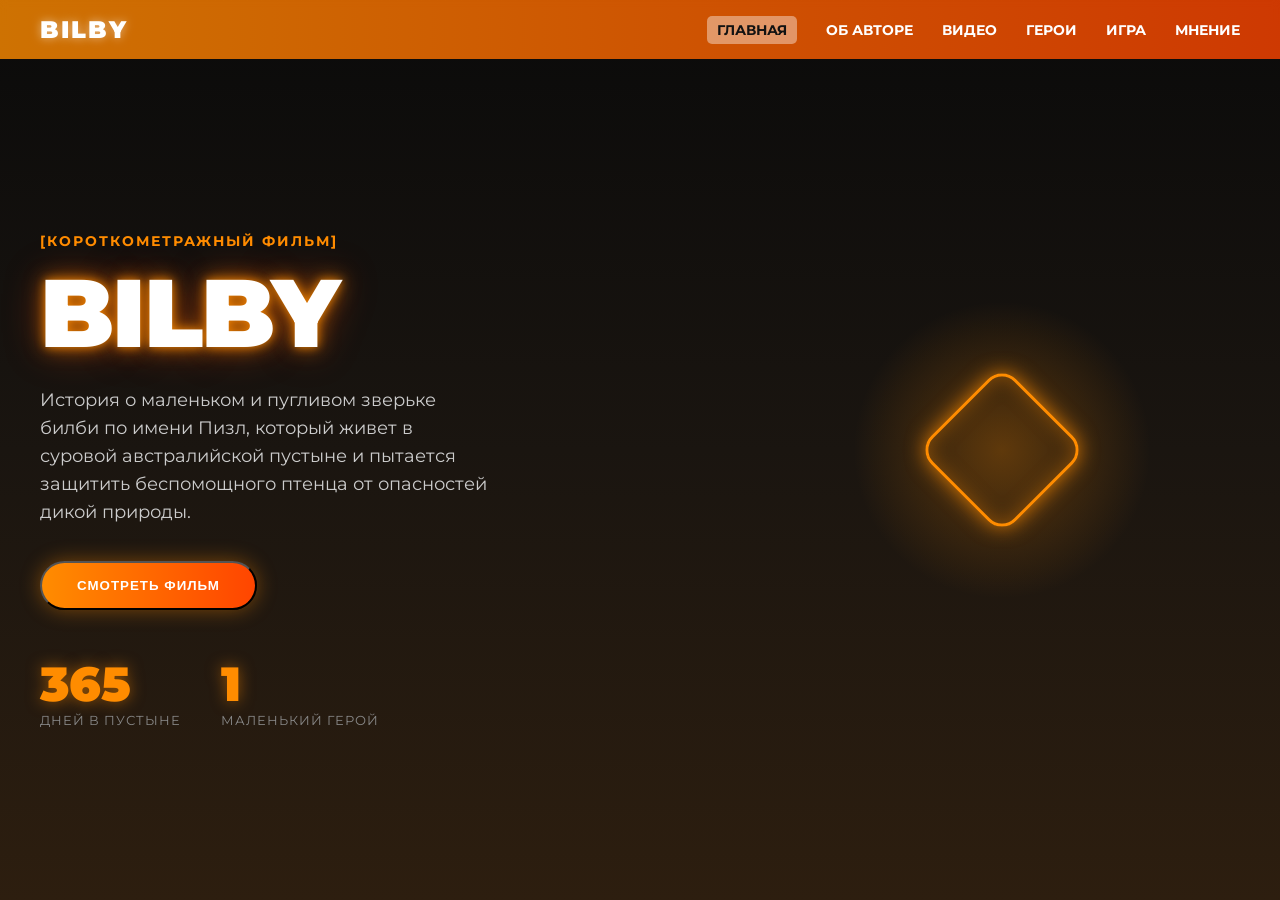
<file: index.html>
<!DOCTYPE html>
<html lang="ru">
<head>
    <meta charset="UTF-8">
    <meta name="viewport" content="width=device-width, initial-scale=1.0">
    <title>Bilby — короткометражный фильм</title>
    <link rel="stylesheet" href="style.css">
</head>
<body>

    <!-- Навигация -->
    <header class="navbar">
        <div class="logo">BILBY</div>
        <nav>
            <a href="#hero" class="active">Главная</a>
            <a href="#author">Об авторе</a>
            <a href="#video">Видео</a>
            <a href="#characters">Герои</a>
            <a href="#game">Игра</a>
            <a href="#feedback">Мнение</a>
        </nav>
    </header>

    <!-- СЕКЦИЯ 1: ГЛАВНАЯ -->
    <section id="hero" class="hero-section">
        <div class="stars-container"></div>
        <div class="hero-content">
            <p class="subtitle">[Короткометражный фильм]</p>
            <h1 class="main-title">BILBY</h1>
            <p class="description">
                История о маленьком и пугливом зверьке билби по имени Пизл, 
                который живет в суровой австралийской пустыне и пытается 
                защитить беспомощного птенца от опасностей дикой природы.
            </p>
            <!-- Кнопка теперь имеет id для JS -->
            <button id="watchFilmBtn" class="btn-primary">Смотреть фильм</button>
            
            <div class="stats">
                <div class="stat-item">
                    <span class="stat-number">365</span>
                    <span class="stat-label">Дней в пустыне</span>
                </div>
                <div class="stat-item">
                    <span class="stat-number">1</span>
                    <span class="stat-label">Маленький герой</span>
                </div>
            </div>
        </div>
        <div class="floating-object">
            <div class="object-glow"></div>
            <div class="object-shape"></div>
        </div>
    </section>

    <!-- СЕКЦИЯ 2: ОБ АВТОРЕ -->
    <section id="author" class="content-section hidden">
        <div class="container">
            <p class="section-subtitle">[Режиссёр и создатель]</p>
            <h2 class="section-title">О ЧЁМ ЭТОТ ФИЛЬМ?</h2>
            <div class="author-layout">
                <div class="author-text-main">
                    <p class="lead-text">
                        «Bilby» — это не просто история о выживании в пустыне. Это метафора о том, 
                        как даже самое маленькое и пугливое существо способно на огромную любовь и самопожертвование.
                    </p>
                    <p>
                        Я создал Пизла, чтобы показать: настоящая сила не в размерах или острых клыках. 
                        Настоящая сила — в желании защитить того, кто слабее. Птенец в этой истории — 
                        это не просто птенец. Это всё хрупкое и дорогое, что мы боимся потерять в суровом мире.
                    </p>
                    <p>
                        Австралийская пустыня здесь выступает как безжалостный антагонист. Она проверяет 
                        героев на прочность каждый день. Но именно в этих суровых условиях, среди песка и 
                        колючек, рождается настоящая привязанность и тепло.
                    </p>
                </div>
                <div class="author-sidebar">
                    <div class="quote-box">
                        <p>«Даже самый маленький зверёк может стать чьим-то целым миром».</p>
                        <span class="quote-author">— Автор фильма</span>
                    </div>
                    <div class="themes-list">
                        <h3>Главные темы:</h3>
                        <ul>
                            <li><span>01</span> Преодоление страха</li>
                            <li><span>02</span> Защита беспомощных</li>
                            <li><span>03</span> Красота суровой природы</li>
                        </ul>
                    </div>
                </div>
            </div>
        </div>
    </section>

    <!-- СЕКЦИЯ 3: ВИДЕО -->
    <section id="video" class="content-section hidden">
        <div class="container">
            <p class="section-subtitle">[Премьера]</p>
            <h2 class="section-title">СМОТРЕТЬ ФИЛЬМ</h2>
             <div class="video-wrapper fade-in">
                    <iframe width="100%" height="500" src="https://my.mail.ru/video/embed/1195808337900339353" frameborder="0" allowfullscreen style="border-radius: 8px;"></iframe>
                    </video>
                </div>
            </div>
            <div class="video-details">
                <div class="detail-item">
                    <span class="detail-label">Режиссёр</span>
                    <span class="detail-value">Автор проекта</span>
                </div>
                <div class="detail-item">
                    <span class="detail-label">Жанр</span>
                    <span class="detail-value">Анимация / Драма</span>
                </div>
                <div class="detail-item">
                    <span class="detail-label">Длительность</span>
                    <span class="detail-value">~ 8 минут</span>
                </div>
            </div>
        </div>
    </section>

    <!-- СЕКЦИЯ 4: ГЕРОИ -->
    <section id="characters" class="content-section hidden">
        <div class="container">
            <p class="section-subtitle">[Персонажи]</p>
            <h2 class="section-title">ГЛАВНЫЕ ГЕРОИ</h2>
            <div class="characters-grid">
                <div class="character-card">
                    <div class="char-img">
                        <img src="r36XKxRSy2XQTBPfiu4ACXsINvo.jpg" alt="Пизл">
                    </div>
                    <h3>Пизл (Билби)</h3>
                    <p>Маленький, но смелый. Несмотря на свой страх, он готов на всё, чтобы защитить того, кто слабее.</p>
                </div>
                <div class="character-card">
                    <div class="char-img">
                        <img src="1823089.jpg" alt="Птенец">
                    </div>
                    <h3>Птенец</h3>
                    <p>Беспомощный и хрупкий. Символ всего чистого и доброго, что нуждается в защите в суровом мире.</p>
                </div>
                <div class="character-card">
                    <div class="char-img">
                        <img src="i.webp" alt="Пустыня">
                    </div>
                    <h3>Пустыня</h3>
                    <p>Безжалостный антагонист. Она проверяет героев на прочность, но именно здесь рождается настоящая любовь.</p>
                </div>
            </div>
        </div>
    </section>

    <!-- СЕКЦИЯ 5: ИГРА -->
    <section id="game" class="content-section hidden">
        <div class="container">
            <p class="section-subtitle">[Интерактив]</p>
            <h2 class="section-title">ЗАЩИТИ ПТЕНЦА</h2>
            <div class="game-layout">
                <div class="game-wrapper">
                    <canvas id="gameCanvas" width="800" height="500"></canvas>
                    <div id="gameOverlay" class="game-overlay">
                        <h3 id="overlayTitle">ГОТОВ К ИГРЕ?</h3>
                        <p id="overlayText">Помоги Пизлу защитить птенца. Двигай мышкой влево и вправо!</p>
                        <button id="startGameBtn" class="btn-primary">Начать игру</button>
                    </div>
                </div>
                <div class="game-instructions">
                    <h3>Как играть:</h3>
                    <ul>
                        <li><span>1</span> Двигай мышью (или пальцем) влево и вправо.</li>
                        <li><span>2</span> Лови падающие камни собой.</li>
                        <li><span>3</span> Не дай птенцу получить урон!</li>
                    </ul>
                    <div class="game-score-board">
                        <p>Твой рекорд: <span id="highScore">0</span></p>
                    </div>
                </div>
            </div>
        </div>
    </section>

    <!-- СЕКЦИЯ 6: МНЕНИЕ -->
    <section id="feedback" class="content-section hidden">
        <div class="container">
            <p class="section-subtitle">[Обратная связь]</p>
            <h2 class="section-title">ОСТАВИТЬ МНЕНИЕ</h2>
            <form id="feedbackForm" class="feedback-form">
                <div class="form-group">
                    <label for="name">Ваше имя</label>
                    <input type="text" id="name" required placeholder="Как к вам обращаться?">
                </div>
                <div class="form-group">
                    <label for="message">Ваше мнение о сайте</label>
                    <textarea id="message" rows="5" required placeholder="Что вам понравилось? Что можно улучшить?"></textarea>
                </div>
                <button type="submit" class="btn-primary">Отправить</button>
                <p id="formStatus" class="form-status"></p>
            </form>
        </div>
    </section>

    <script src="script.js"></script>
</body>
</html>
</file>
<file: style.css>
/* =========================================
   1. БАЗОВЫЕ НАСТРОЙКИ И ШРИФТЫ
   ========================================= */
@import url('https://fonts.googleapis.com/css2?family=Montserrat:wght@400;700;900&display=swap');

* {
    margin: 0;
    padding: 0;
    box-sizing: border-box;
}

body {
    font-family: 'Montserrat', sans-serif;
    background-color: #121212; /* Глубокий тёмный фон */
    color: #ffffff;
    overflow-x: hidden;
}

/* =========================================
   2. НАВИГАЦИЯ (Оранжевая полоса сверху)
   ========================================= */
.navbar {
    display: flex;
    justify-content: space-between;
    align-items: center;
    padding: 15px 40px;
    background: linear-gradient(90deg, rgba(255, 140, 0, 0.8) 0%, rgba(255, 69, 0, 0.8) 100%);
    position: fixed;
    width: 100%;
    top: 0;
    z-index: 1000;
    backdrop-filter: blur(5px);
}

.logo {
    font-weight: 900;
    font-size: 1.5rem;
    letter-spacing: 2px;
    color: #fff;
    text-shadow: 0 0 10px rgba(255, 255, 255, 0.5);
}

.navbar nav a {
    color: #fff;
    text-decoration: none;
    margin-left: 25px;
    font-weight: 700;
    font-size: 0.9rem;
    text-transform: uppercase;
    transition: color 0.3s, text-shadow 0.3s;
}

.navbar nav a:hover {
    color: #121212;
    text-shadow: 0 0 5px #fff;
}

/* =========================================
   3. ГЛАВНЫЙ ЭКРАН (Пустыня и Звёзды)
   ========================================= */
.hero-section {
    position: relative;
    min-height: 100vh;
    display: flex;
    align-items: center;
    padding: 100px 40px 40px;
    /* Градиент: ночное небо переходит в песчаную пустыню */
    background: linear-gradient(180deg, #0a0a0a 0%, #1a1510 50%, #2d1e0f 100%);
    overflow: hidden;
}

/* Слой для звёзд (создадим через JS позже, но фон готовим сейчас) */
.stars-container {
    position: absolute;
    top: 0;
    left: 0;
    width: 100%;
    height: 100%;
    pointer-events: none;
    z-index: 1;
}

/* Контент поверх звёзд */
.hero-content {
    position: relative;
    z-index: 2;
    max-width: 600px;
}

.subtitle {
    color: #ff8c00;
    font-size: 0.9rem;
    font-weight: 700;
    text-transform: uppercase;
    letter-spacing: 2px;
    margin-bottom: 15px;
}

/* Огромный акцентный шрифт */
.main-title {
    font-size: 6rem;
    font-weight: 900;
    line-height: 1;
    margin-bottom: 25px;
    text-transform: uppercase;
    /* Неоновое оранжево-желтое свечение */
    color: #fff;
    text-shadow: 
        0 0 10px rgba(255, 140, 0, 0.8),
        0 0 20px rgba(255, 140, 0, 0.6),
        0 0 40px rgba(255, 69, 0, 0.4);
    letter-spacing: -2px;
}

.description {
    font-size: 1.1rem;
    line-height: 1.6;
    color: #cccccc;
    margin-bottom: 35px;
    max-width: 450px;
}

/* Кнопка */
.btn-primary {
    display: inline-block;
    background: linear-gradient(90deg, #ff8c00, #ff4500);
    color: #fff;
    text-decoration: none;
    padding: 15px 35px;
    border-radius: 30px;
    font-weight: 700;
    text-transform: uppercase;
    letter-spacing: 1px;
    box-shadow: 0 0 20px rgba(255, 140, 0, 0.4);
    transition: transform 0.3s, box-shadow 0.3s;
}

.btn-primary:hover {
    transform: translateY(-3px);
    box-shadow: 0 0 30px rgba(255, 140, 0, 0.8);
}

/* Статистика (365 / 1) */
.stats {
    display: flex;
    gap: 40px;
    margin-top: 50px;
}

.stat-item {
    display: flex;
    flex-direction: column;
}

.stat-number {
    font-size: 3rem;
    font-weight: 900;
    color: #ff8c00;
    line-height: 1;
    text-shadow: 0 0 15px rgba(255, 140, 0, 0.5);
}

.stat-label {
    font-size: 0.8rem;
    color: #888;
    text-transform: uppercase;
    letter-spacing: 1px;
    margin-top: 5px;
}

/* =========================================
   4. ПАРЯЩИЙ ОБЪЕКТ (Пока заглушка)
   ========================================= */
.floating-object {
    position: absolute;
    right: 10%;
    top: 50%;
    transform: translateY(-50%);
    width: 300px;
    height: 300px;
    display: flex;
    justify-content: center;
    align-items: center;
    z-index: 2;
}

/* Свечение вокруг объекта */
.object-glow {
    position: absolute;
    width: 100%;
    height: 100%;
    background: radial-gradient(circle, rgba(255, 140, 0, 0.3) 0%, transparent 70%);
    border-radius: 50%;
    animation: pulse 4s infinite alternate;
}

/* Заглушка фигуры (потом заменим на силуэт билби или артефакт) */
.object-shape {
    width: 120px;
    height: 120px;
    border: 3px solid #ff8c00;
    border-radius: 20px;
    box-shadow: 0 0 20px rgba(255, 140, 0, 0.8), inset 0 0 20px rgba(255, 140, 0, 0.4);
    transform: rotate(45deg);
    position: relative;
    animation: float 6s ease-in-out infinite;
}

/* Анимации */
@keyframes pulse {
    0% { transform: scale(0.9); opacity: 0.6; }
    100% { transform: scale(1.1); opacity: 1; }
}

@keyframes float {
    0%, 100% { transform: translateY(0) rotate(45deg); }
    50% { transform: translateY(-20px) rotate(45deg); }
}

/* =========================================
   5. УТИЛИТЫ
   ========================================= */
.hidden {
    display: none !important;
}

/* =========================================
   6. СЕКЦИЯ "ОБ АВТОРЕ"
   ========================================= */
.content-section {
    min-height: 100vh;
    padding: 120px 40px 60px; /* Отступ сверху, чтобы не перекрывала навигация */
    background: linear-gradient(180deg, #121212 0%, #1a1510 100%);
    position: relative;
    z-index: 10;
}

.container {
    max-width: 1200px;
    margin: 0 auto;
}

.section-subtitle {
    color: #ff8c00;
    font-size: 0.9rem;
    font-weight: 700;
    text-transform: uppercase;
    letter-spacing: 2px;
    margin-bottom: 10px;
}

.section-title {
    font-size: 3.5rem;
    font-weight: 900;
    color: #fff;
    margin-bottom: 60px;
    text-transform: uppercase;
    line-height: 1.1;
}

.author-layout {
    display: grid;
    grid-template-columns: 1.5fr 1fr; /* Левая часть шире */
    gap: 60px;
}

/* Левая колонка с текстом */
.author-text-main p {
    font-size: 1.1rem;
    line-height: 1.8;
    color: #b0b0b0;
    margin-bottom: 25px;
}

.author-text-main .lead-text {
    font-size: 1.5rem;
    font-weight: 700;
    color: #ffffff;
    line-height: 1.4;
    margin-bottom: 35px;
    border-left: 4px solid #ff8c00;
    padding-left: 20px;
}

/* Правая колонка (сайдбар) */
.author-sidebar {
    display: flex;
    flex-direction: column;
    gap: 40px;
}

.quote-box {
    background: rgba(255, 140, 0, 0.05);
    border: 1px solid rgba(255, 140, 0, 0.2);
    padding: 30px;
    border-radius: 15px;
    position: relative;
    box-shadow: 0 10px 30px rgba(0, 0, 0, 0.5);
}

.quote-box p {
    font-size: 1.2rem;
    font-style: italic;
    color: #ff8c00;
    line-height: 1.5;
    margin-bottom: 15px;
}

.quote-author {
    display: block;
    text-align: right;
    color: #888;
    font-size: 0.9rem;
    text-transform: uppercase;
    letter-spacing: 1px;
}

.themes-list h3 {
    font-size: 1.2rem;
    color: #fff;
    margin-bottom: 20px;
    text-transform: uppercase;
    letter-spacing: 1px;
}

.themes-list ul {
    list-style: none;
}

.themes-list li {
    display: flex;
    align-items: center;
    padding: 15px 0;
    border-bottom: 1px solid rgba(255, 255, 255, 0.1);
    font-size: 1.1rem;
    color: #ccc;
    transition: color 0.3s;
}

.themes-list li:hover {
    color: #ff8c00;
}

.themes-list li span {
    font-size: 0.8rem;
    color: #ff8c00;
    font-weight: 900;
    margin-right: 15px;
}

/* Адаптив для мобильных (чтобы не сломалось на телефоне) */
@media (max-width: 900px) {
    .author-layout {
        grid-template-columns: 1fr;
    }
    .section-title {
        font-size: 2.5rem;
    }
}

/* =========================================
   ИСПРАВЛЕННЫЙ БЛОК ДЛЯ ВИДЕО
   ========================================= */
/* Блок с деталями под видео */
.video-details {
    display: flex;
    justify-content: center;
    align-items: flex-start;
    gap: 80px; /* Расстояние между колонками */
    max-width: 1000px;
    margin: 0 auto;
    padding-top: 30px;
    border-top: 1px solid rgba(255, 255, 255, 0.1);
}

.detail-item {
    display: flex;
    flex-direction: column;
    align-items: center;
    text-align: center;
}

.detail-label {
    font-size: 0.8rem;
    color: #888;
    text-transform: uppercase;
    letter-spacing: 1px;
    margin-bottom: 8px;
}

.detail-value {
    font-size: 1.1rem;
    color: #ff8c00;
    font-weight: 700;
    text-shadow: 0 0 10px rgba(255, 140, 0, 0.3); /* Легкое свечение */
}

/* Чтобы видео внутри контейнера не вылезало за края */
.video-container {
    position: relative;
    width: 100%;
    padding-top: 56.25%; /* Пропорции 16:9 */
    background: #000;
}

.video-container video {
    position: absolute;
    top: 0;
    left: 0;
    width: 100%;
    height: 100%;
    object-fit: contain; /* Видео будет вписываться, не обрезаясь */
}

/* =========================================
   8. СЕКЦИЯ "ИГРА"
   ========================================= */
.game-layout {
    display: grid;
    grid-template-columns: 2fr 1fr;
    gap: 40px;
    margin-top: 40px;
}

.game-wrapper {
    position: relative;
    width: 100%;
    border-radius: 20px;
    overflow: hidden;
    border: 2px solid rgba(255, 140, 0, 0.3);
    box-shadow: 0 0 40px rgba(255, 140, 0, 0.15);
    background: #0a0a0a;
}

#gameCanvas {
    display: block;
    width: 100%;
    height: auto;
    cursor: none; /* Прячем стандартный курсор мыши */
}

/* Экран старта/проигрыша */
.game-overlay {
    position: absolute;
    top: 0;
    left: 0;
    width: 100%;
    height: 100%;
    background: rgba(10, 10, 10, 0.85);
    backdrop-filter: blur(5px);
    display: flex;
    flex-direction: column;
    justify-content: center;
    align-items: center;
    text-align: center;
    padding: 20px;
    z-index: 10;
    transition: opacity 0.3s;
}

.game-overlay.hidden-overlay {
    opacity: 0;
    pointer-events: none;
}

.game-overlay h3 {
    font-size: 2.5rem;
    color: #ff8c00;
    margin-bottom: 10px;
    text-transform: uppercase;
    text-shadow: 0 0 20px rgba(255, 140, 0, 0.6);
}

.game-overlay p {
    color: #ccc;
    margin-bottom: 30px;
    font-size: 1.1rem;
}

/* Инструкция */
.game-instructions h3 {
    font-size: 1.5rem;
    color: #fff;
    margin-bottom: 20px;
    text-transform: uppercase;
}

.game-instructions ul {
    list-style: none;
    margin-bottom: 40px;
}

.game-instructions li {
    display: flex;
    align-items: flex-start;
    margin-bottom: 15px;
    color: #b0b0b0;
    line-height: 1.5;
}

.game-instructions li span {
    color: #ff8c00;
    font-weight: 900;
    margin-right: 15px;
    font-size: 1.2rem;
}

.game-score-board {
    background: rgba(255, 140, 0, 0.1);
    border: 1px solid rgba(255, 140, 0, 0.3);
    padding: 20px;
    border-radius: 10px;
    text-align: center;
    font-size: 1.2rem;
    color: #fff;
}

.game-score-board span {
    color: #ff8c00;
    font-weight: 900;
    font-size: 1.5rem;
}

/* Адаптив */
@media (max-width: 900px) {
    .game-layout {
        grid-template-columns: 1fr;
    }
}

/* =========================================
   9. ЗВЁЗДЫ И АНИМАЦИИ ПЕРЕХОДОВ
   ========================================= */

/* Стили для созданных звёзд */
.star {
    position: absolute;
    background-color: #fff;
    border-radius: 50%;
    opacity: 0;
    animation: twinkle linear infinite;
    pointer-events: none; /* Чтобы звёзды не мешали кликам */
}

/* Анимация мерцания */
@keyframes twinkle {
    0%, 100% { opacity: 0.1; transform: scale(0.8); }
    50% { opacity: 0.8; transform: scale(1.2); box-shadow: 0 0 10px rgba(255, 255, 255, 0.5); }
}

/* Плавное появление секций (вместо резкого display: none) */
.content-section {
    animation: fadeIn 0.5s ease-in-out forwards;
}

@keyframes fadeIn {
    from { 
        opacity: 0; 
        transform: translateY(20px); 
    }
    to { 
        opacity: 1; 
        transform: translateY(0); 
    }
}

/* =========================================
   10. АДАПТИВ ДЛЯ ГЛАВНОГО ЭКРАНА
   ========================================= */
@media (max-width: 1024px) {
    .main-title {
        font-size: 4.5rem;
    }
    .floating-object {
        width: 200px;
        height: 200px;
        right: 5%;
    }
}

@media (max-width: 768px) {
    .navbar {
        padding: 15px 20px;
        flex-direction: column;
        gap: 10px;
    }
    .navbar nav {
        display: flex;
        flex-wrap: wrap;
        justify-content: center;
        gap: 10px;
    }
    .navbar nav a {
        margin-left: 0;
        font-size: 0.8rem;
    }
    
    .hero-section {
        padding: 150px 20px 40px; /* Больше отступа сверху из-за меню */
        flex-direction: column;
        text-align: center;
    }
    
    .hero-content {
        max-width: 100%;
    }

    .main-title {
        font-size: 3.5rem;
    }
    
    .description {
        margin: 0 auto 30px;
    }

    .stats {
        justify-content: center;
        margin-top: 30px;
    }

    /* Прячем парящий объект на телефонах, чтобы не мешал тексту */
    .floating-object {
        display: none;
    }
    
    .author-layout {
        grid-template-columns: 1fr;
    }
    
    .video-details {
        flex-direction: column;
        gap: 20px;
    }
}

/* =========================================
   11. СЕКЦИЯ "ГЕРОИ"
   ========================================= */
.characters-grid {
    display: grid;
    grid-template-columns: repeat(auto-fit, minmax(280px, 1fr));
    gap: 30px;
    margin-top: 40px;
}

.character-card {
    background: rgba(255, 255, 255, 0.03);
    border: 1px solid rgba(255, 140, 0, 0.2);
    border-radius: 15px;
    padding: 20px;
    text-align: center;
    transition: transform 0.3s, box-shadow 0.3s;
    /* Вот главный фикс: карточка не даст картинке вылезти за свои края */
    display: flex;
    flex-direction: column;
    overflow: hidden; 
}

.character-card:hover {
    transform: translateY(-5px);
    box-shadow: 0 10px 30px rgba(255, 140, 0, 0.2);
}

/* Домик для картинки */
.char-img {
    width: 100%;
    height: 220px; /* Задаем жесткую высоту */
    border-radius: 10px;
    margin-bottom: 20px;
    overflow: hidden; /* Обрезаем всё, что не влезло */
    background: #1a1a1a;
    position: relative; /* Чтобы картинка не убегала */
}

/* Сама картинка */
.char-img img {
    position: absolute; /* Сажаем картинку на строгое место */
    top: 0;
    left: 0;
    width: 100%;
    height: 100%;
    object-fit: cover; /* Заполняет блок без искажений */
    transition: transform 0.5s ease;
}

.character-card:hover .char-img img {
    transform: scale(1.05); /* Легкий зум при наведении */
}

/* Текст под картинкой */
.character-card h3 {
    color: #fff;
    font-size: 1.4rem;
    margin-bottom: 10px;
    position: relative; /* Текст теперь поверх картинок не будет */
    z-index: 2;
}

.character-card p {
    color: #b0b0b0;
    font-size: 0.95rem;
    line-height: 1.6;
    position: relative;
    z-index: 2;
}

/* =========================================
   12. СЕКЦИЯ "МНЕНИЕ" (ФОРМА)
   ========================================= */
.feedback-form {
    max-width: 600px;
    margin: 40px auto;
    background: rgba(255, 255, 255, 0.03);
    padding: 40px;
    border-radius: 20px;
    border: 1px solid rgba(255, 140, 0, 0.2);
}

.form-group {
    margin-bottom: 20px;
    text-align: left;
}

.form-group label {
    display: block;
    color: #ff8c00;
    margin-bottom: 8px;
    font-weight: 700;
    font-size: 0.9rem;
    text-transform: uppercase;
}

.form-group input,
.form-group textarea {
    width: 100%;
    padding: 15px;
    background: rgba(0, 0, 0, 0.5);
    border: 1px solid rgba(255, 255, 255, 0.1);
    border-radius: 10px;
    color: #fff;
    font-family: 'Montserrat', sans-serif;
    font-size: 1rem;
    transition: border-color 0.3s, box-shadow 0.3s;
}

.form-group input:focus,
.form-group textarea:focus {
    outline: none;
    border-color: #ff8c00;
    box-shadow: 0 0 15px rgba(255, 140, 0, 0.3);
}

.form-status {
    margin-top: 15px;
    text-align: center;
    font-weight: 700;
}

.navbar nav a.active {
    color: #121212; 
    background: rgba(255, 255, 255, 0.2);
    padding: 5px 10px;
    border-radius: 5px;
}

/* Фикс для отображения игры и картинок */
#gameCanvas {
    display: block;
    width: 100%;
    height: auto;
    background: #000;
    border-radius: 20px;
    cursor: crosshair;
}

.char-img img {
    display: block;
    width: 100%;
    height: 100%;
    object-fit: cover;
}

/* Активная вкладка */
.navbar nav a.active {
    color: #121212; 
    background: rgba(255, 255, 255, 0.4);
    padding: 5px 10px;
    border-radius: 5px;
}
</file>
